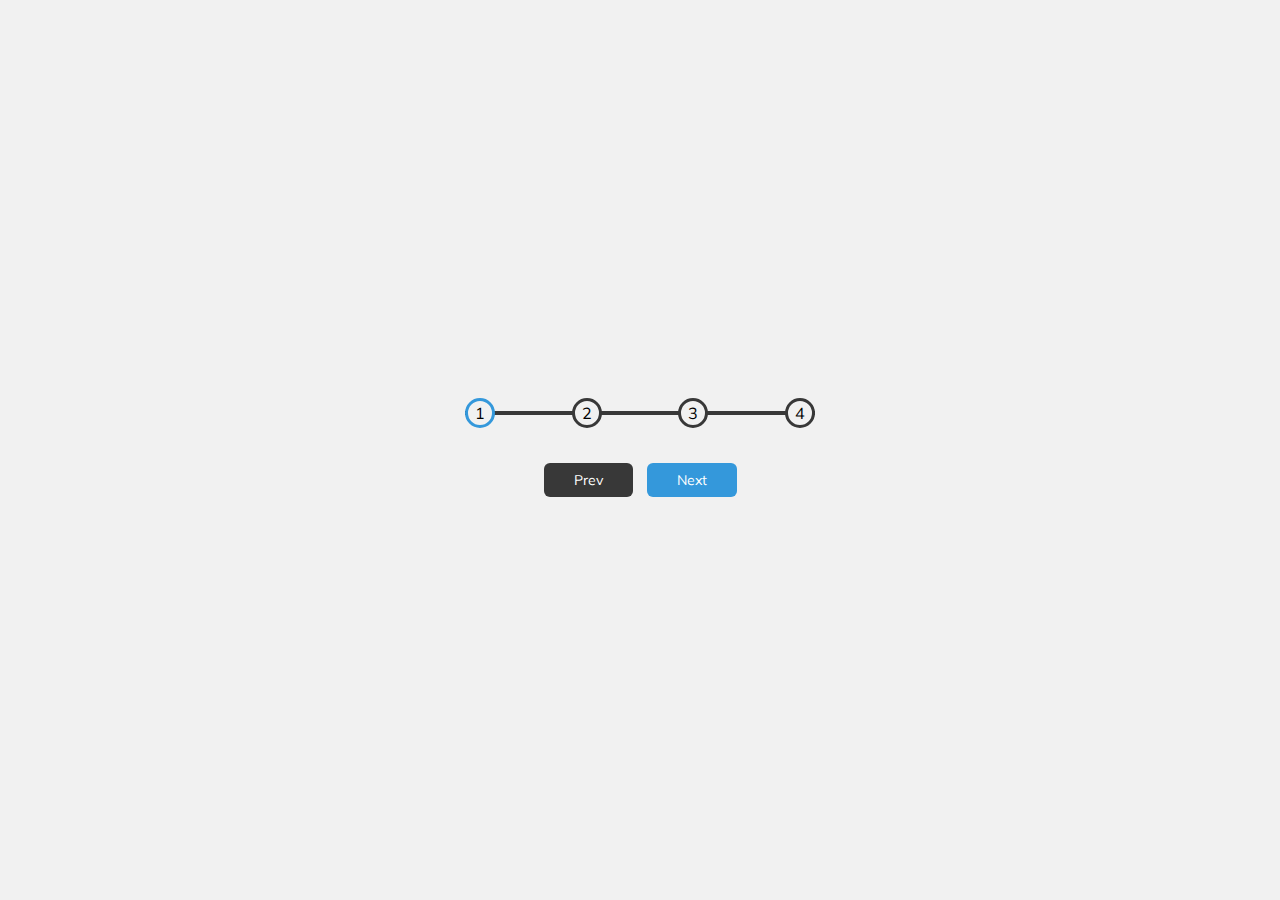
<file: Barra-progresiva/index.html>
<!DOCTYPE html>
<html lang="en">
  <head>
    <meta charset="UTF-8" />
    <meta name="viewport" content="width=device-width, initial-scale=1.0" />
    <link rel="stylesheet" href="style.css" />
    <title>Progress Steps</title>
  </head>
  <body>
    <div class="container">
      <div class="progress-container">
        <div class="progress" id="progress"></div>
        <div class="circle active">1</div>
        <div class="circle">2</div>
        <div class="circle">3</div>
        <div class="circle">4</div>
      </div>

      <button class="btn" id="prev" disabled>Prev</button>
      <button class="btn" id="next">Next</button>
    </div>
    <script src="script.js"></script>
  </body>
</html>
</file>
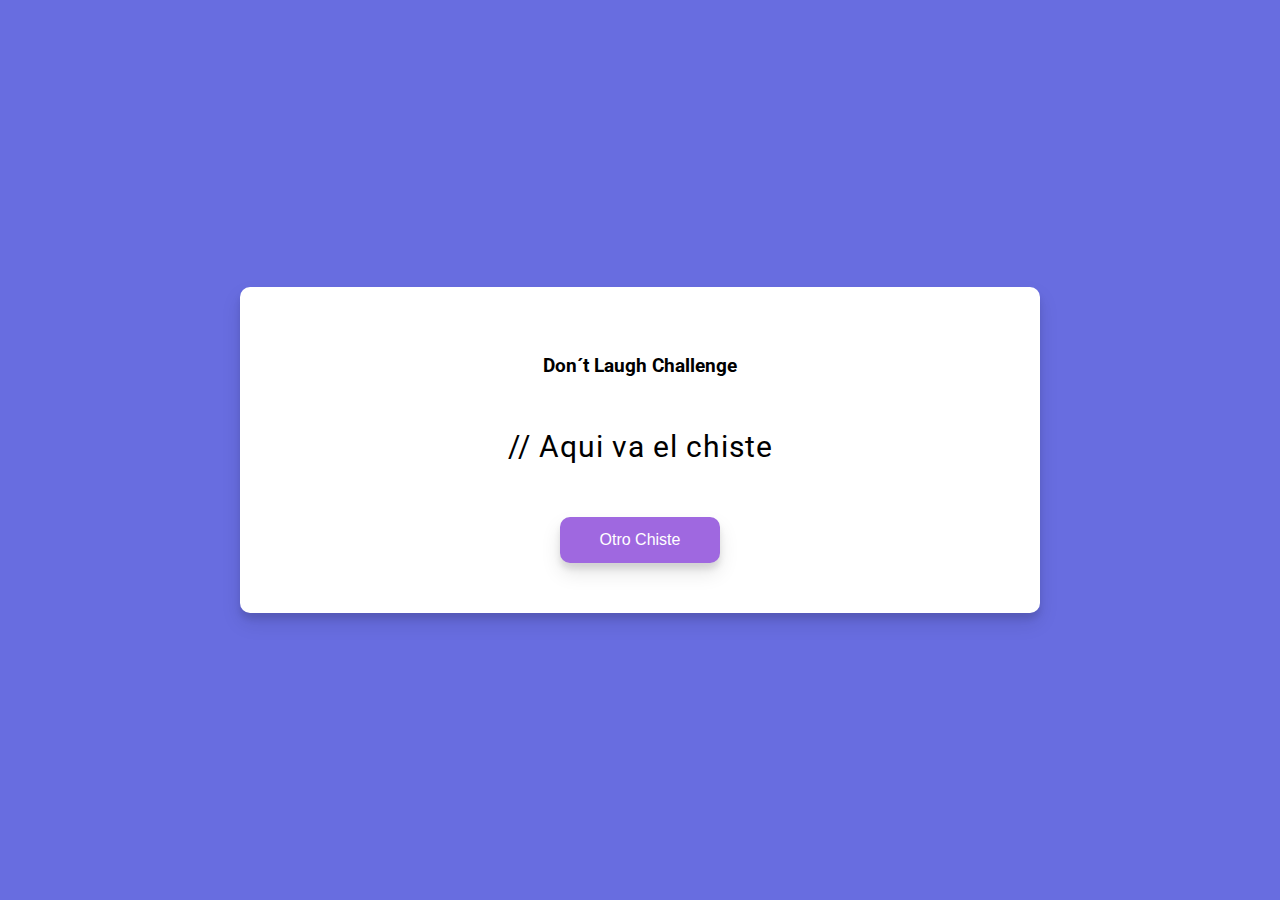
<file: Chistes-de-padres/index.html>
<!DOCTYPE html>
<html lang="en">
  <head>
    <meta charset="UTF-8" />
    <meta name="viewport" content="width=device-width, initial-scale=1.0" />
    <link rel="stylesheet" href="style.css" />
    <title>Dad Jokes</title>
  </head>
  <body>
    <div class="container">
      <h3>Don´t Laugh Challenge</h3>
      <div class="joke" id="joke">
        // Aqui va el chiste 
      </div>
      <button id="jokeBtn" class="btn">Otro Chiste</button>
    </div>
    <script src="script.js"></script>
  </body>
</html>
</file>
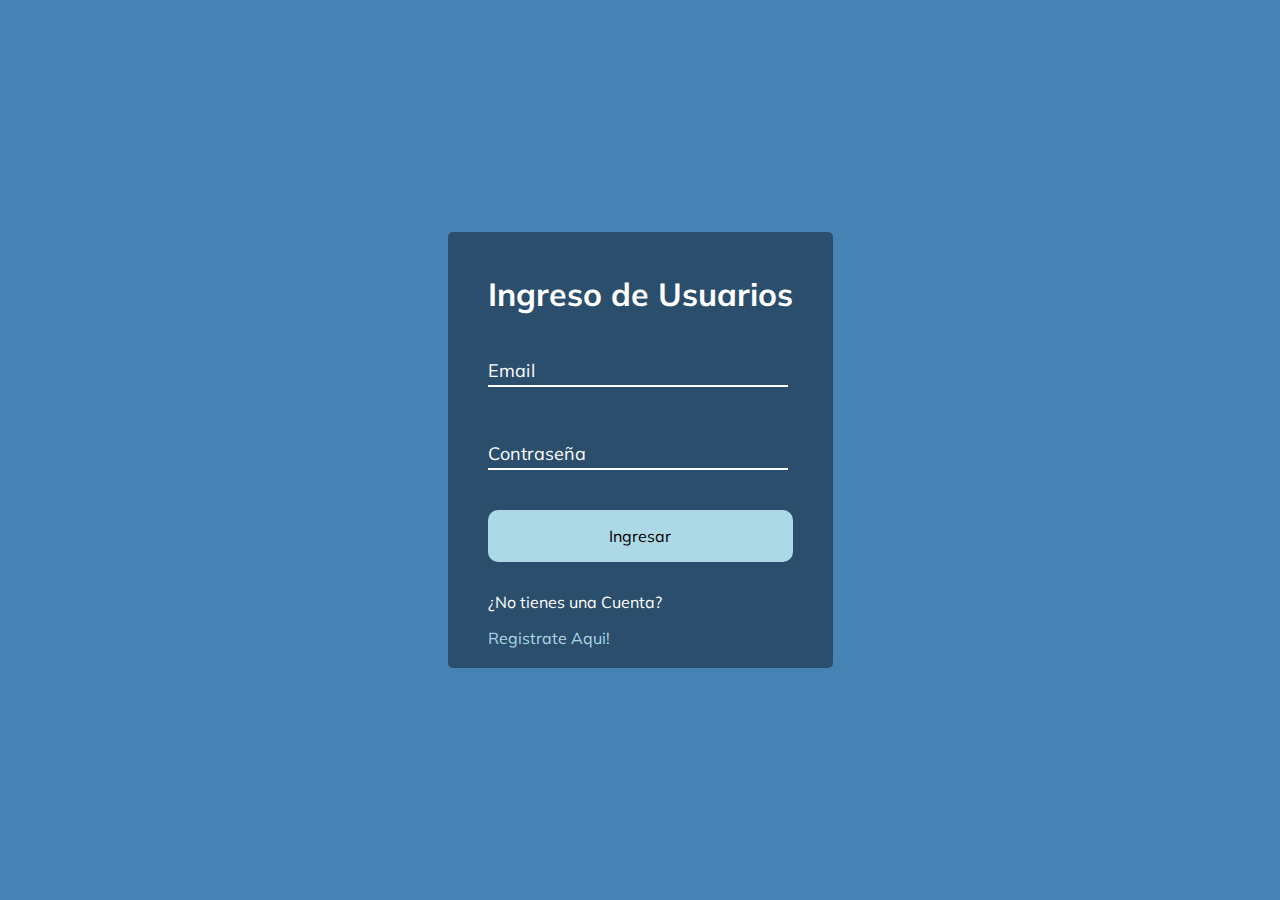
<file: Form/index.html>
<!DOCTYPE html>
<html lang="en">
  <head>
    <meta charset="UTF-8" />
    <meta name="viewport" content="width=device-width, initial-scale=1.0" />
    <link rel="stylesheet" href="style.css" />
    <title>Form Input Wave</title>
  </head>
  <body>
    <div class="container">
      <h1>Ingreso de Usuarios</h1>
      <form>
        <div class="form-control">
          <input type="text" required>
          <label>Email</label>
        </div>

        <div class="form-control">
          <input type="password" required>
          <label>Contraseña</label>
        </div>

        <button class="btn">Ingresar</button>

        <p class="text">¿No tienes una Cuenta?</p> <a href="#">Registrate Aqui!</a>
      </form>
    </div>
    <script src="script.js"></script>
  </body>
</html>
</file>
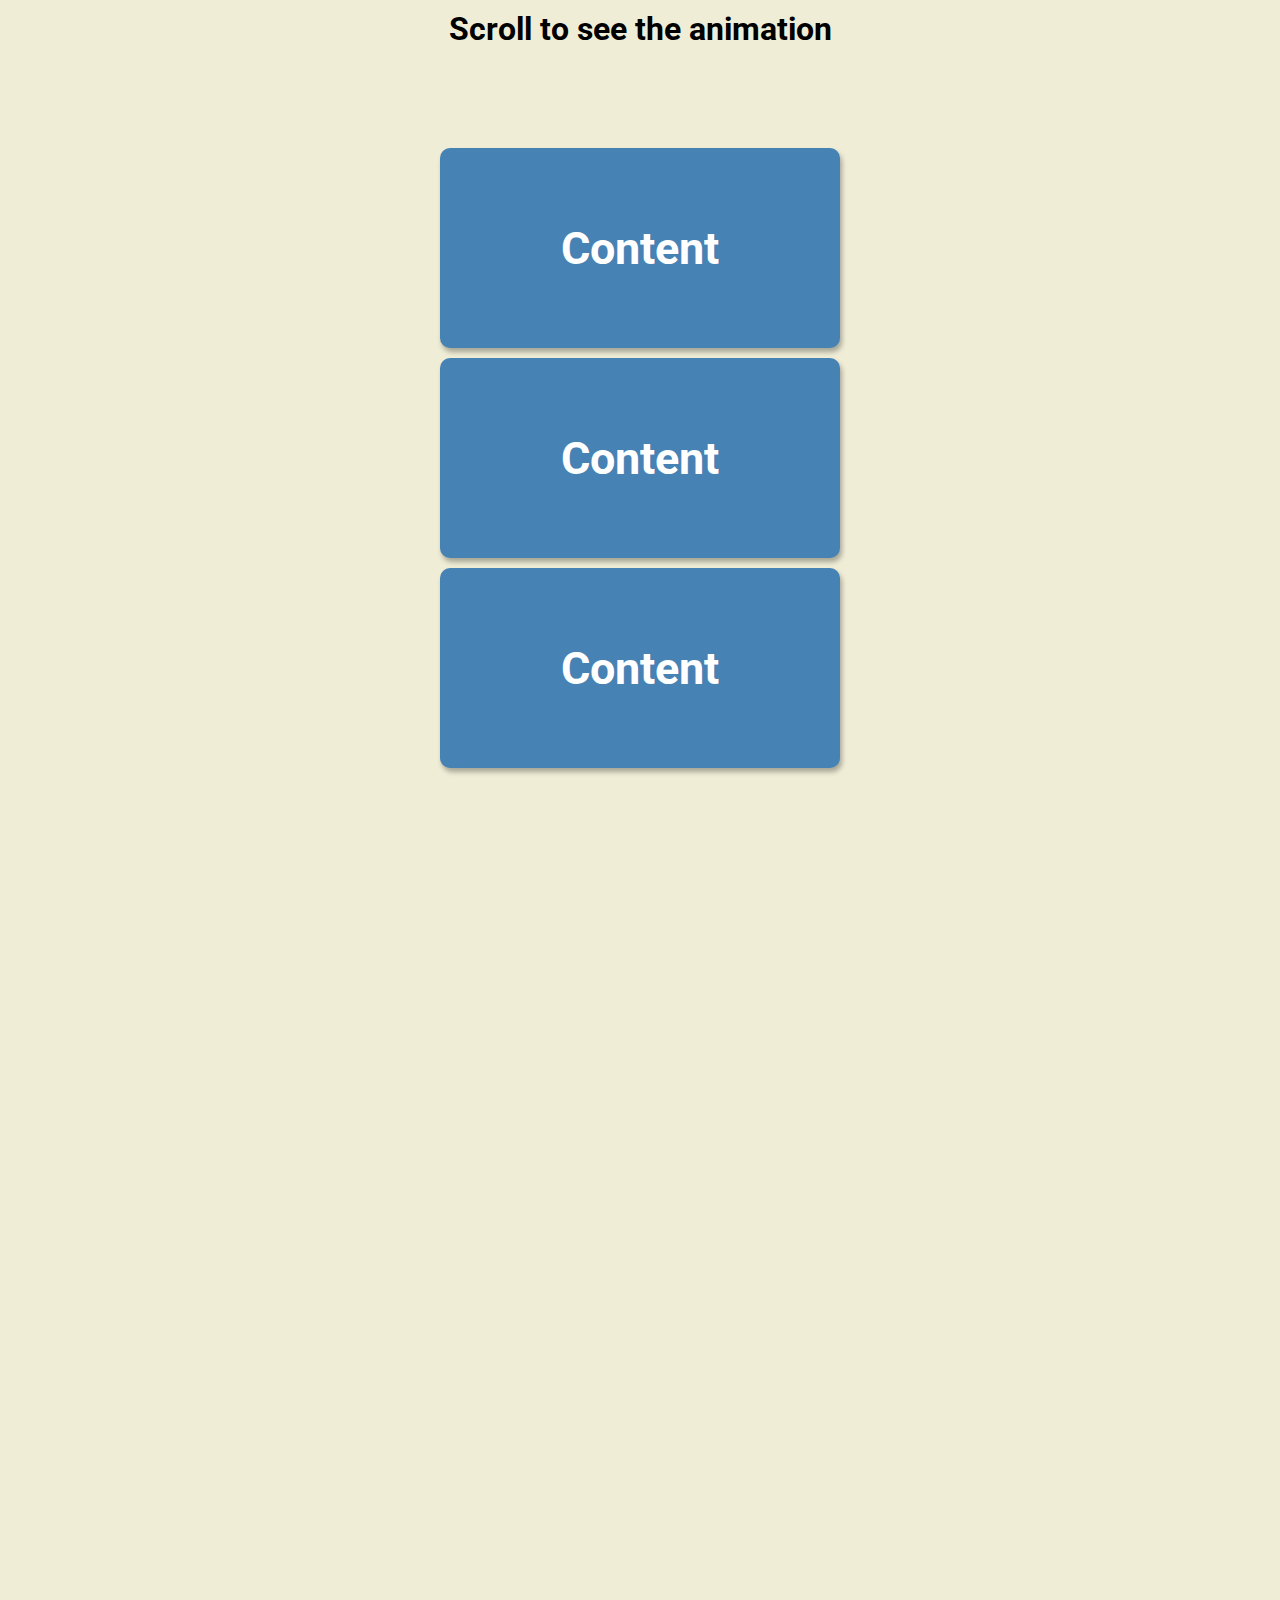
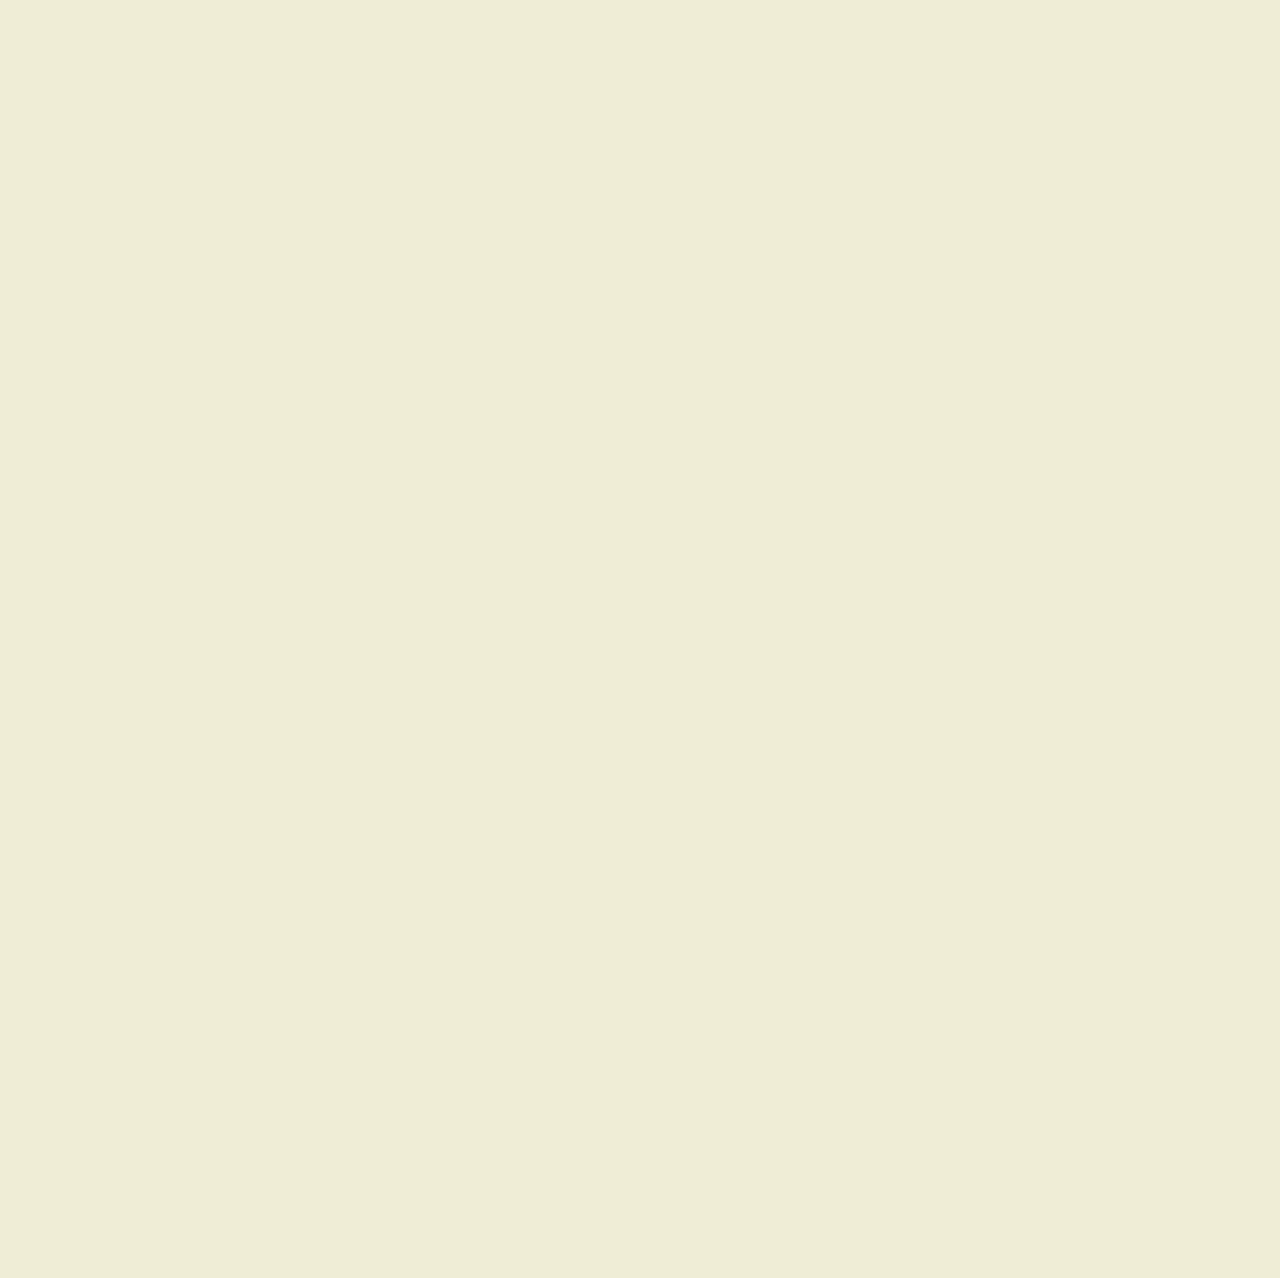
<file: Scroll-animado/index.html>
<!DOCTYPE html>
<html lang="en">
  <head>
    <meta charset="UTF-8" />
    <meta name="viewport" content="width=device-width, initial-scale=1.0" />
    <link rel="stylesheet" href="style.css" />
    <title>Scroll Animation</title>
  </head>
  <body>
    <h1>Scroll to see the animation</h1>
    <div class="container">
      <div class="box"><h2>Content</h2></div>
      <div class="box"><h2>Content</h2></div>
      <div class="box"><h2>Content</h2></div>
      <div class="box"><h2>Content</h2></div>
      <div class="box"><h2>Content</h2></div>
      <div class="box"><h2>Content</h2></div>
      <div class="box"><h2>Content</h2></div>
      <div class="box"><h2>Content</h2></div>
      <div class="box"><h2>Content</h2></div>
      <div class="box"><h2>Content</h2></div>
      <div class="box"><h2>Content</h2></div>
      <div class="box"><h2>Content</h2></div>
      <div class="box"><h2>Content</h2></div>
      <script src="script.js"></script>
    </div>
  </body>
</html>
</file>
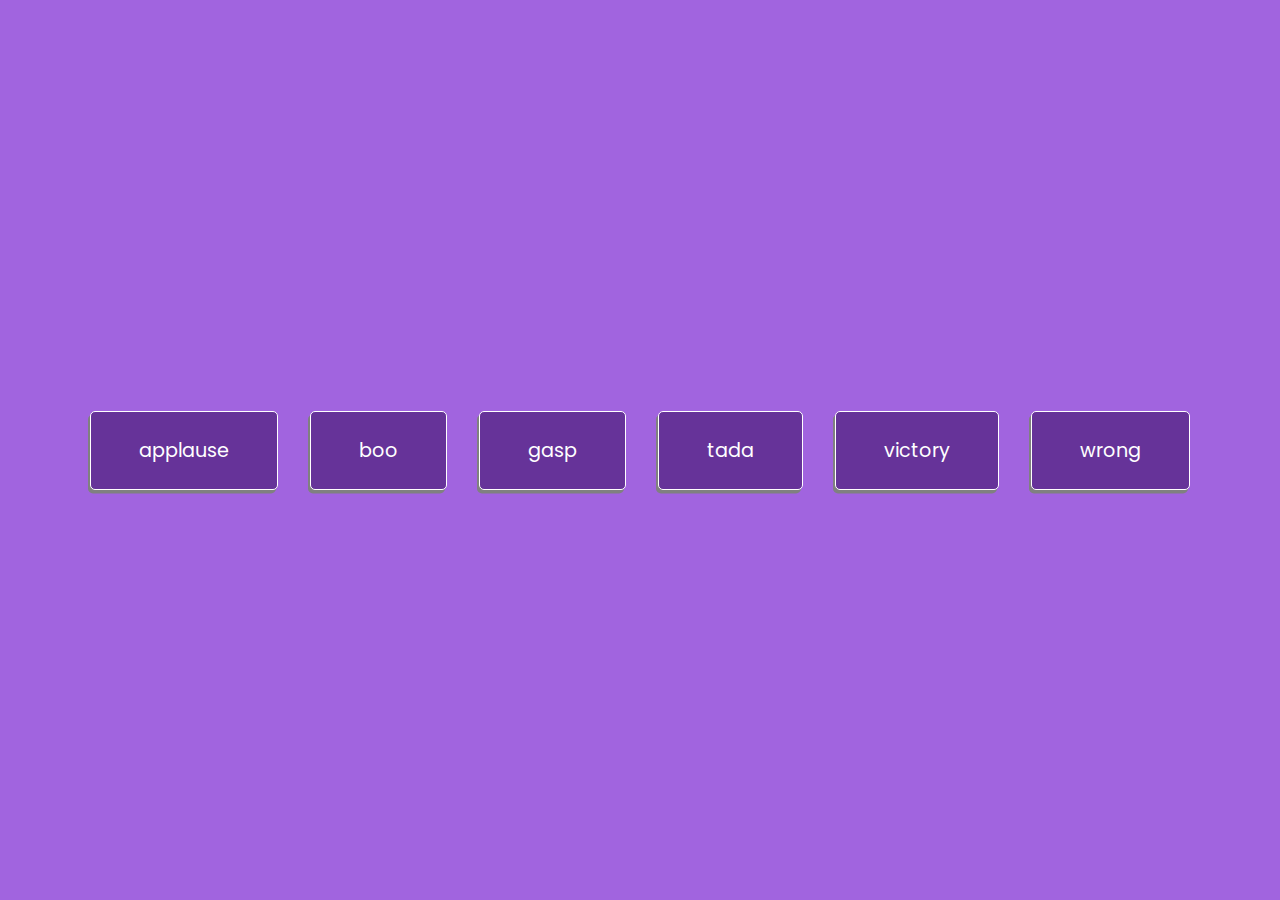
<file: Sonidos/index.html>
<!DOCTYPE html>
<html lang="en">
  <head>
    <meta charset="UTF-8" />
    <meta name="viewport" content="width=device-width, initial-scale=1.0" />
    <link rel="stylesheet" href="style.css" />
    <title>Sound Board</title>
  </head>
  <body>
    <audio id="applause" src="sounds/applause.mp3"></audio>
    <audio id="boo" src="sounds/boo.mp3"></audio>
    <audio id="gasp" src="sounds/gasp.mp3"></audio>
    <audio id="tada" src="sounds/tada.mp3"></audio>
    <audio id="victory" src="sounds/victory.mp3"></audio>
    <audio id="wrong" src="sounds/wrong.mp3"></audio>

    <div id="buttons"></div>

    <script src="script.js"></script>
  </body>
</html>
</file>
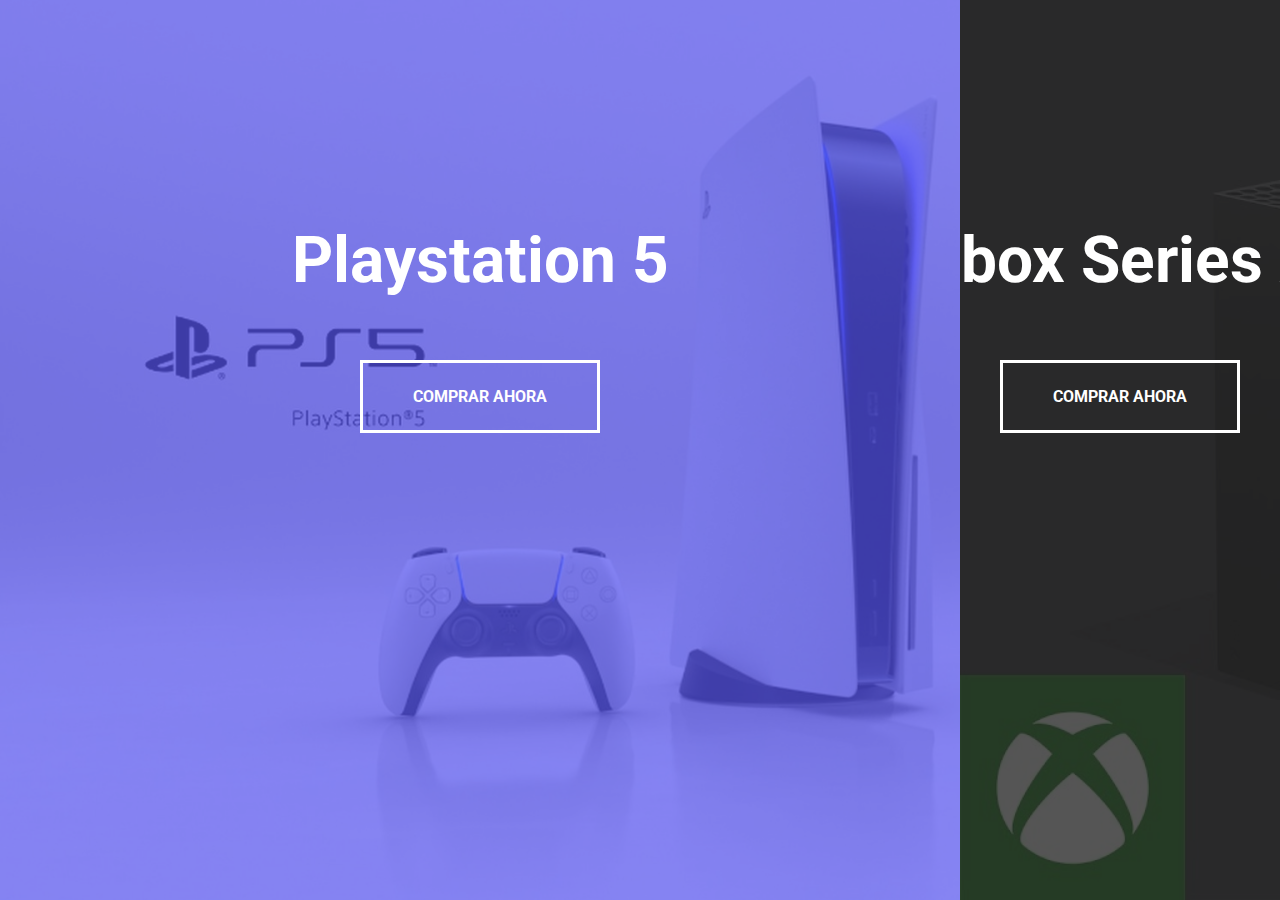
<file: Split-Landingpage/index.html>
<!DOCTYPE html>
<html lang="en">
  <head>
    <meta charset="UTF-8" />
    <meta name="viewport" content="width=device-width, initial-scale=1.0" />
    <link rel="stylesheet" href="style.css" />
    <title>Landing Page</title>
  </head>
  <body>
    
    <div class="container">
      <div class="split left">
        <h1>Playstation 5</h1>
        <a href="#" class="btn">Comprar Ahora</a>
      </div>
      <div class="split right">
        <h1>Xbox Series X</h1>
        <a href="#" class="btn">Comprar Ahora</a>
      </div>
    </div>

    <script src="script.js"></script>
  </body>
</html>
</file>
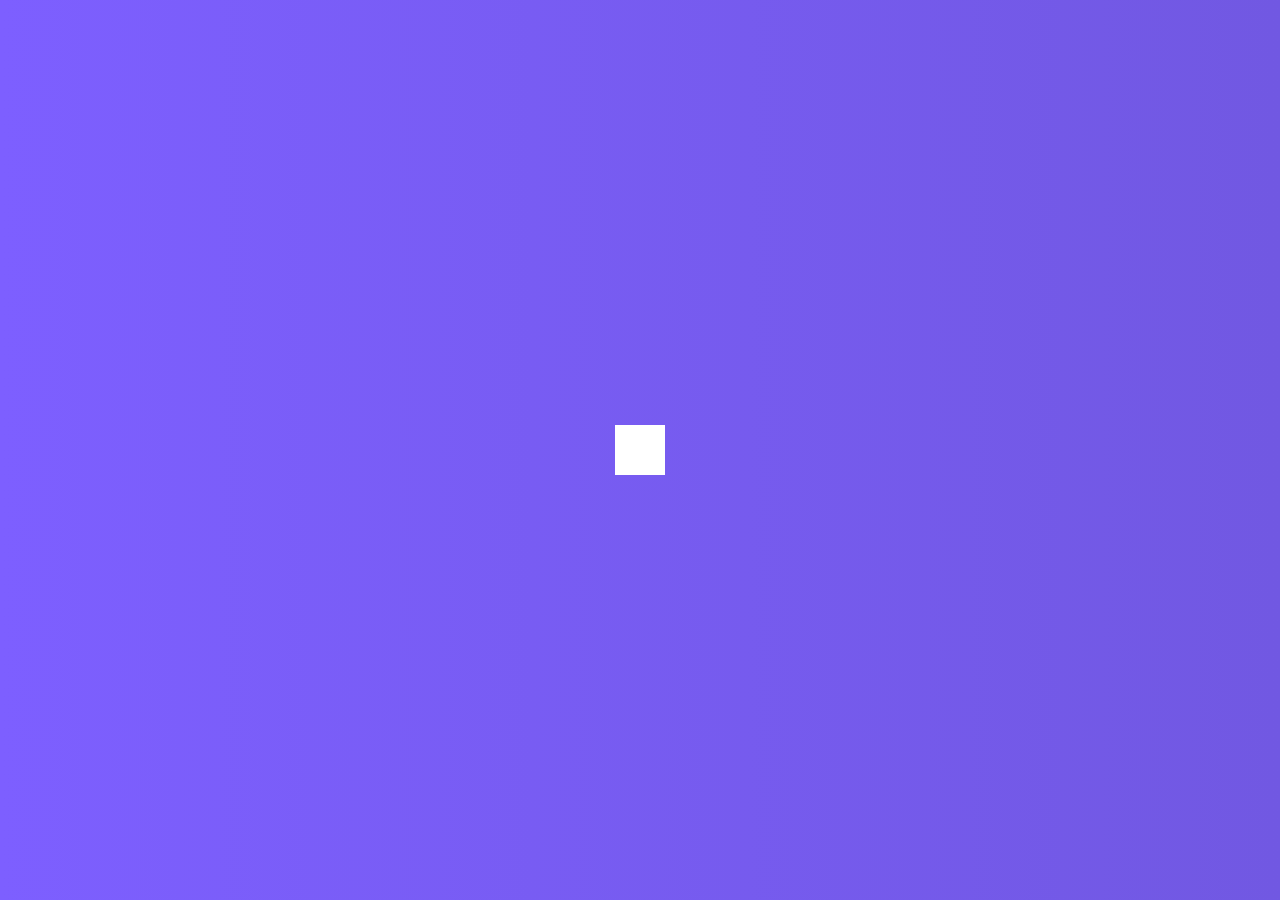
<file: Widget-de-busqueda/index.html>
<!DOCTYPE html>
<html lang="en">
  <head>
    <meta charset="UTF-8" />
    <meta name="viewport" content="width=device-width, initial-scale=1.0" />
    <link rel="stylesheet" href="https://cdnjs.cloudflare.com/ajax/libs/font-awesome/5.14.0/css/all.min.css" integrity="sha512-1PKOgIY59xJ8Co8+NE6FZ+LOAZKjy+KY8iq0G4B3CyeY6wYHN3yt9PW0XpSriVlkMXe40PTKnXrLnZ9+fkDaog==" crossorigin="anonymous" />
    <link rel="stylesheet" href="style.css" />
    <title>Hidden Search Widget</title>
  </head>
  <body>
    <div class="search">
      <input type="text" class="input" placeholder="Buscar...">
      <button class="btn">
        <i class="fas fa-search"></i>
      </button>
    </div>
    <script src="script.js"></script>
  </body>
</html>
</file>
<file: Barra-progresiva/style.css>
@import url('https://fonts.googleapis.com/css?family=Muli&display=swap');

:root {
  --line-border-fill: #3498db;
  --line-border-empty: #383838;

}

* {
  box-sizing: border-box;
}

body {
  background-color: #f1f1f1;
  font-family: 'Muli', sans-serif;
  display: flex;
  align-items: center;
  justify-content: center;
  height: 100vh;
  overflow: hidden;
  margin: 0;
}

.container {
  text-align: center;
}

.progress-container {
  display: flex;
  justify-content: space-between;
  position: relative;
  margin-bottom: 30px;
  max-width: 100%;
  width: 350px;
}

.progress-container::before {
  content: '';
  background-color: var(--line-border-empty);
  position: absolute;
  top: 50%;
  left: 0;
  transform: translateY(-50%);
  height: 4px;
  width: 100%;
  z-index: -1;
}

.progress {
  background-color: var(--line-border-fill);
  position: absolute;
  top: 50%;
  left: 0;
  transform: translateY(-50%);
  height: 4px;
  width: 0%;
  z-index: -1;
  transition: 0.4s ease;
}

.circle {
  background-color: #f1f1f1;
  color:#000;
  border-radius: 50%;
  height: 30px;
  width: 30px;
  display: flex;
  align-items: center;
  justify-content: center;
  border: 3px solid var(--line-border-empty);
  transition: 0.4s ease;
}

.circle.active {
  border-color: var(--line-border-fill);
}

.btn {
  background-color: var(--line-border-fill);
  color: #fff;
  border: 0;
  border-radius: 6px;
  cursor: pointer;
  font-family: inherit;
  padding: 8px 30px;
  margin: 5px;
  font-size: 14px;
}

.btn:active {
  transform: scale(0.98);
}

.btn:focus {
  outline: 0;
}

.btn:disabled {
  background-color: var(--line-border-empty);
  cursor: not-allowed;
}
</file>
<file: Chistes-de-padres/style.css>
@import url('https://fonts.googleapis.com/css2?family=Roboto:wght@400;700&display=swap');

* {
  box-sizing: border-box;
}

body {
  background-color: #686de0;
  font-family: 'Roboto', sans-serif;
  display: flex;
  flex-direction: column;
  align-items: center;
  justify-content: center;
  height: 100vh;
  overflow: hidden;
  margin: 0;
  padding: 20px
}

.container {
  background-color: #fff;
  border-radius: 10px;
  box-shadow: 0 10px 20px rgba(0,0,0,0.1), 0 6px 6px rgba(0,0,0,0.1);
  padding: 50px 20px;
  text-align: center;
  max-width: 100%;
  width: 800px;
}

he {
  margin: 0;
  opacity: 0.5;
  letter-spacing: 2px;
}

.joke {
  font-size: 30px;
  letter-spacing: 1px;
  line-height: 40px;
  margin: 50px auto;
  max-width: 600px;
}

.btn {
  background-color: #9f68e0;
  color: #fff;
  border: 0;
  border-radius: 10px;
  box-shadow: 0 10px 20px rgba(0,0,0,0.1), 0 6px 6px rgba(0,0,0,0.1);
  padding: 14px 40px;
  font-size: 16px;
  cursor: póinter;
}

.btn:active {
  transform: scale(0.95);
}

.btn:focus{
  outline: 0;
}
</file>
<file: Form/style.css>
@import url('https://fonts.googleapis.com/css?family=Muli:wght@400;700&display=swap');

* {
  box-sizing: border-box;
}

body {
  background-color: steelblue;
  color: #fff;
  font-family: 'Muli', sans-serif;
  display: flex;
  flex-direction: column;
  align-items: center;
  justify-content: center;
  height: 100vh;
  overflow: hidden;
  margin: 0;
}

.container {
  background-color: rgba(0,0,0,0.4);
  padding: 20px 40px;
  border-radius: 5px;
}

.container h1 {
  text-align: center;
  margin-bottom: 30px;
}

.container a{
  text-decoration: none;
  color: lightblue;
}

.btn {
  cursor: pointer;
  display: inline-block;
  width: 100%;
  background: lightblue;
  padding: 16px;
  font-family: inherit;
  font-size: 16px;
  border: 0;
  border-radius: 10px;
}

.btn:focus {
  outline: 0;
}

.btn:active {
  transform: scale(0.98)
}

.text {
  margin-top: 30px;
}

.form-control {
  position: relative;
  margin: 20px 0 40px;
  width: 300px;
}

  .form-control input {
    background-color: transparent;
    border: 0;
    border-bottom: 2px #fff solid;
    display: block;
    width: 100%;
    padding: 15px 0;
    font-size: 10px;
    color: #fff;
  }

  .form-control input:focus, 
  .form-control input:valid {
    outline: 0;
    border-bottom-color: lightblue;
  }
  
  .form-control label {
    position: absolute;
    top: 15px;
    left: 0;
  }

  .form-control label span {
    display: inline-block;
    font-size: 18px;
    min-width: 5px;
    transition: 0.3s cubic-bezier(0.68, -0.85, 0.565, 1.55);
  }

  .form-control input:focus + label span,
  .form-control input:valid + label span {
    color: lightblue;
    transform: translateY(-30px);
  }
</file>
<file: Scroll-animado/style.css>
@import url('https://fonts.googleapis.com/css2?family=Roboto:wght@400;700&display=swap');

* {
  box-sizing: border-box;
}

body {
  background-color: #efedd6;
  font-family: 'Roboto', sans-serif;
  display: flex;
  flex-direction: column;
  align-items: center;
  justify-content: center;
  margin: 0;
  overflow-x: hidden;
}

h1 {
  margin: 10px;
  top: 0;
}

.container {
  margin-top: 80px
}

.box {
  background-color: steelblue;
  color: #fff;
  display: flex;
  align-items: center;
  justify-content: center;
  width: 400px;
  height: 200px;
  margin: 10px;
  border-radius: 10px;
  box-shadow: 2px 4px 5px rgba(0, 0, 0, 0.3); 
  transform: translateX(400%);
  transition: transform 0.5s ease-in-out;
}

.box:nth-of-type(even) {
  transform: translateX(-400%);
}

.box.show {
  transform: translateX(0);
}


.box h2 {
  font-size: 45px;
}
</file>
<file: Sonidos/style.css>
@import url('https://fonts.googleapis.com/css2?family=Poppins:wght@200;400&display=swap');

* {
  box-sizing: border-box;
}

body {
  background-color: rgb(161, 100, 223);
  font-family: 'Poppins', sans-serif;
  display: flex;
  flex-wrap: wrap;
  align-items: center;
  justify-content: center;
  text-align: center;
  height: 100vh;
  overflow: hidden;
  margin: 0;
}

.btn {
  background-color: rebeccapurple;
  border-radius: 5px;
  box-shadow: -2px 3.5px gray;
  border: #fff 1px solid;
  color: #fff;
  margin: 1rem;
  padding: 1.5rem 3rem;
  font-size: 1.2rem;
  font-family: inherit;
}

.btn:hover {
  opacity: none;
}

.btn:focus {
  outline: none;
}
</file>
<file: Split-Landingpage/style.css>
@import url('https://fonts.googleapis.com/css2?family=Roboto:wght@400;700&display=swap');

:root {
  --left-bg-color: rgba(87, 84, 236, 0.7);
  --right-bg-color: rgba(43, 43, 43, 0.8);
  --left-btn-hover-color: rgba(87, 84, 236, 1);
  --right-btn-hover-color: rgba(28, 122, 28, 1);
  --hover-width: 75%;
  --other-width: 25%;
  --speed: 500ms;
}

* {
  box-sizing: border-box;
}

body {
  font-family: 'Roboto', sans-serif;
  height: 100vh;
  overflow: hidden;
  margin: 0;
}

h1 {
  font-size: 4rem;
  color: #fff;
  position: absolute;
  left: 50%;
  top: 20%;
  transform: translateX(-50%);
  white-space: nowrap;
}

.btn {
  position: absolute;
  display: flex;
  align-items: center;
  justify-content: center;
  left: 50%;
  top: 40%;
  transform: translateX(-50%);
  text-decoration: none;
  color: #fff;
  border: #fff solid 0.2rem;
  font-size: 1rem;
  font-weight: bold;
  text-transform: uppercase;
  width: 15rem;
  padding: 1.5rem;
}

.split.left .btn:hover {
  background-color: var(--left-btn-hover-color);
  border-color: var(--left-btn-hover-color);
}

.split.right .btn:hover {
  background-color: var(--right-btn-hover-color);
  border-color: var(--right-btn-hover-color);
}

.container {
  position: relative;
  width: 100%;
  height: 100%;
  background: #333;
}

.split {
  position: absolute;
  width: 50%;
  height: 100%;
  overflow: hidden;
}

.split.left {
  left: 0;
  background: url('ps.jpg');
  background-repeat: no-repeat;
  background-size: cover;
}

.split.left::before {
  content: '';
  position: absolute;
  width: 100%;
  height: 100%;
  background-color: var(--left-bg-color);
}

.split.right {
  right: 0;
  background: url('xbox.jpg');
  background-repeat: no-repeat;
  background-size: cover;
}

.split.right::before {
  content: '';
  position: absolute;
  width: 100%;
  height: 100%;
  background-color: var(--right-bg-color);
}

.split.right,
.split.left,
.split.right::before,
.split.left::before {
  transition: all var(--speed) ease-in-out; 
}

.hover-left .left{
  width: var(--hover-width);
}

.hover-left .right{
  width: var(--other-width);
}

.hover-right .right{
  width: var(--hover-width);
}

.hover-right .left{
  width: var(--other-width);
}

@media(max-width: 800px) {
  h1 {
    font-size: 2rem;
    top: 30%;
  }

  .btn {
    padding: 1.2rem;
    width: 12rem;
  }
}
</file>
<file: Widget-de-busqueda/style.css>
@import url('https://fonts.googleapis.com/css2?family=Roboto:wght@400;700&display=swap');

* {
  box-sizing: border-box;
}

body {
  background-image: linear-gradient(90deg, #7d5fff, #7158e2);
  font-family: 'Roboto', sans-serif;
  display: flex;
  align-items: center;
  justify-content: center;
  height: 100vh;
  overflow: hidden;
  margin: 0;
}

.search {
  position: relative;
  height: 50px; 
}

.search .input {
  background-color: #fff;
  border: 0;
  font-size: 18px;
  padding: 15px;
  height: 50px;
  width: 50px;
  transition: width 0.3s ease;
}

.btn {
  background-color: #fff;
  border: 0;
  cursor: pointer;
  font-size: 24px;
  position: absolute;
  top: 0;
  left: 0;
  height: 50px;
  width: 50px;
  transition: transform 0.4s ease;
}

.btn:focus, 
.input:focus {
  outline: none;
}

.search.active .input {
  width: 200px;
}

.search.active .btn {
  transform: translateX(198px);
}
</file>
